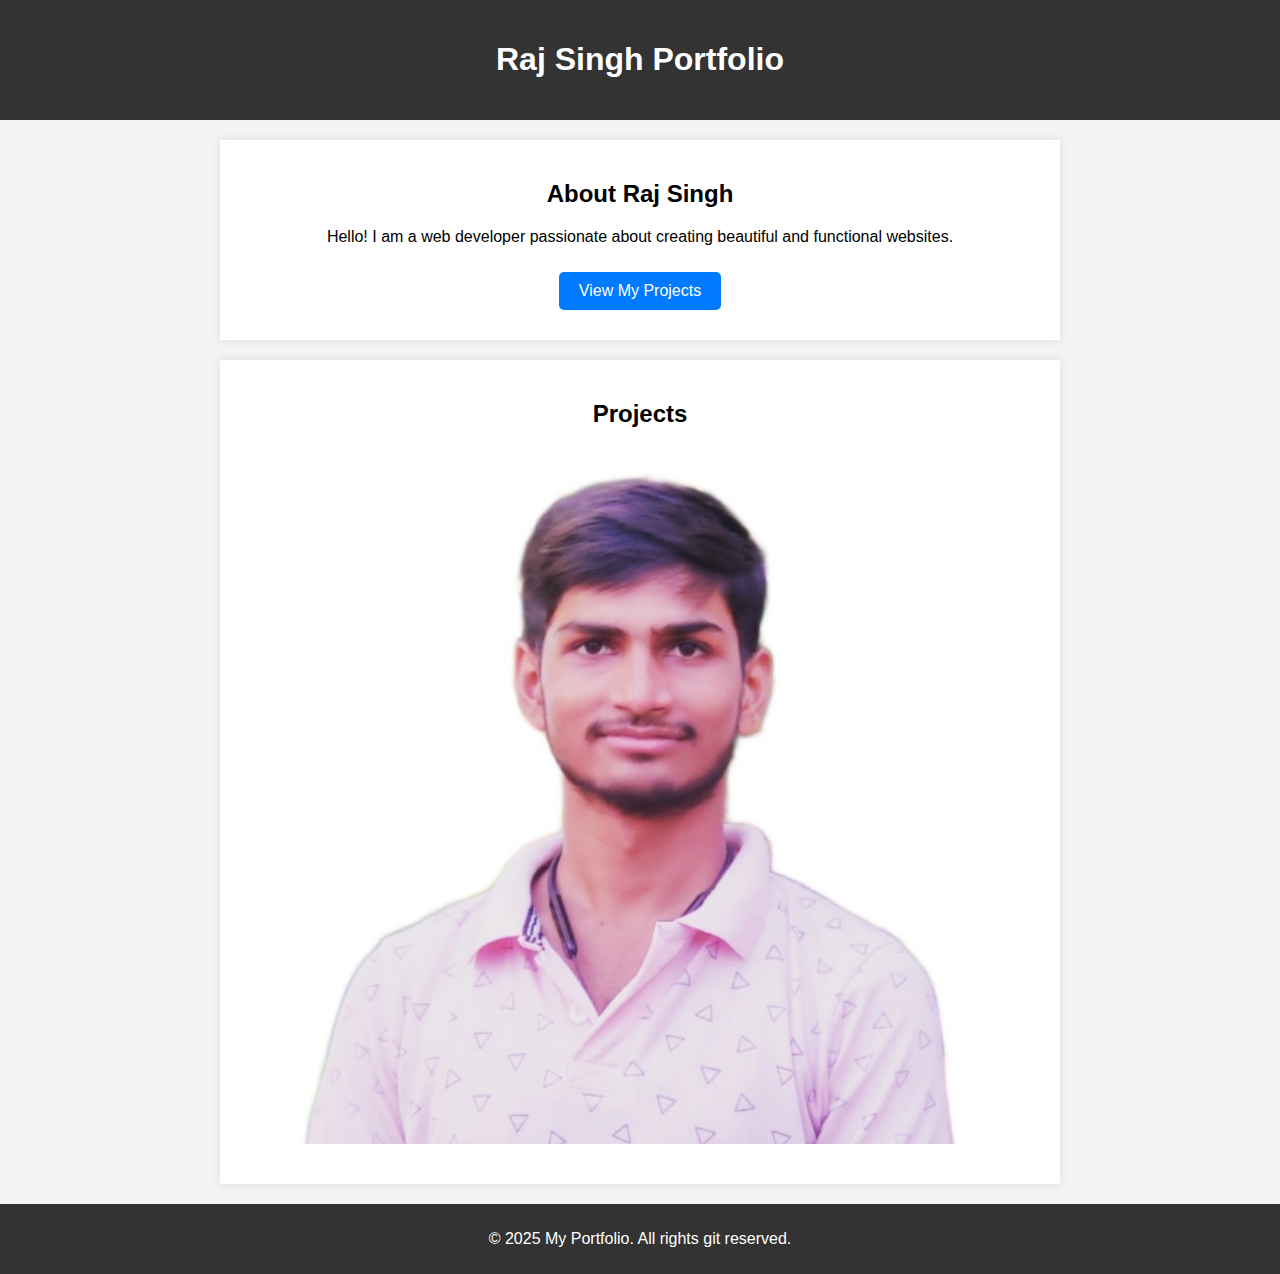
<file: index.html>
<!DOCTYPE html>
<html lang="en">
<head>
    <meta charset="UTF-8">
    <meta name="viewport" content="width=device-width, initial-scale=1.0">
    <title>My Portfolio</title>
    <style>
        body {
            font-family: Arial, sans-serif;
            margin: 0;
            padding: 0;
            background-color: #f4f4f4;
            text-align: center;
        }
        header {
            background: #333;
            color: white;
            padding: 20px;
        }
        section {
            max-width: 800px;
            margin: 20px auto;
            background: white;
            padding: 20px;
            box-shadow: 0 0 10px rgba(0, 0, 0, 0.1);
        }
        .btn {
            display: inline-block;
            padding: 10px 20px;
            margin: 10px;
            color: white;
            background: #007BFF;
            text-decoration: none;
            border-radius: 5px;
        }
        .btn:hover {
            background: #0056b3;
        }
        footer {
            background: #333;
            color: white;
            padding: 10px;
            margin-top: 20px;
        }
    </style>
</head>
<body>
    <header>
        <h1>Raj Singh Portfolio</h1>
    </header>
    <section>
        <h2>About Raj Singh</h2>
        <p>Hello! I am a web developer passionate about creating beautiful and functional websites.</p>
        <a href="#projects" class="btn">View My Projects</a>
    </section>
    <section id="projects">
        <h2>Projects</h2>
        <p> <img src="Img.jpg"></p>
    </section>
    <footer>
        <p>&copy; 2025 My Portfolio. All rights git reserved.</p>
    </footer>
</body>
</html>
</file>
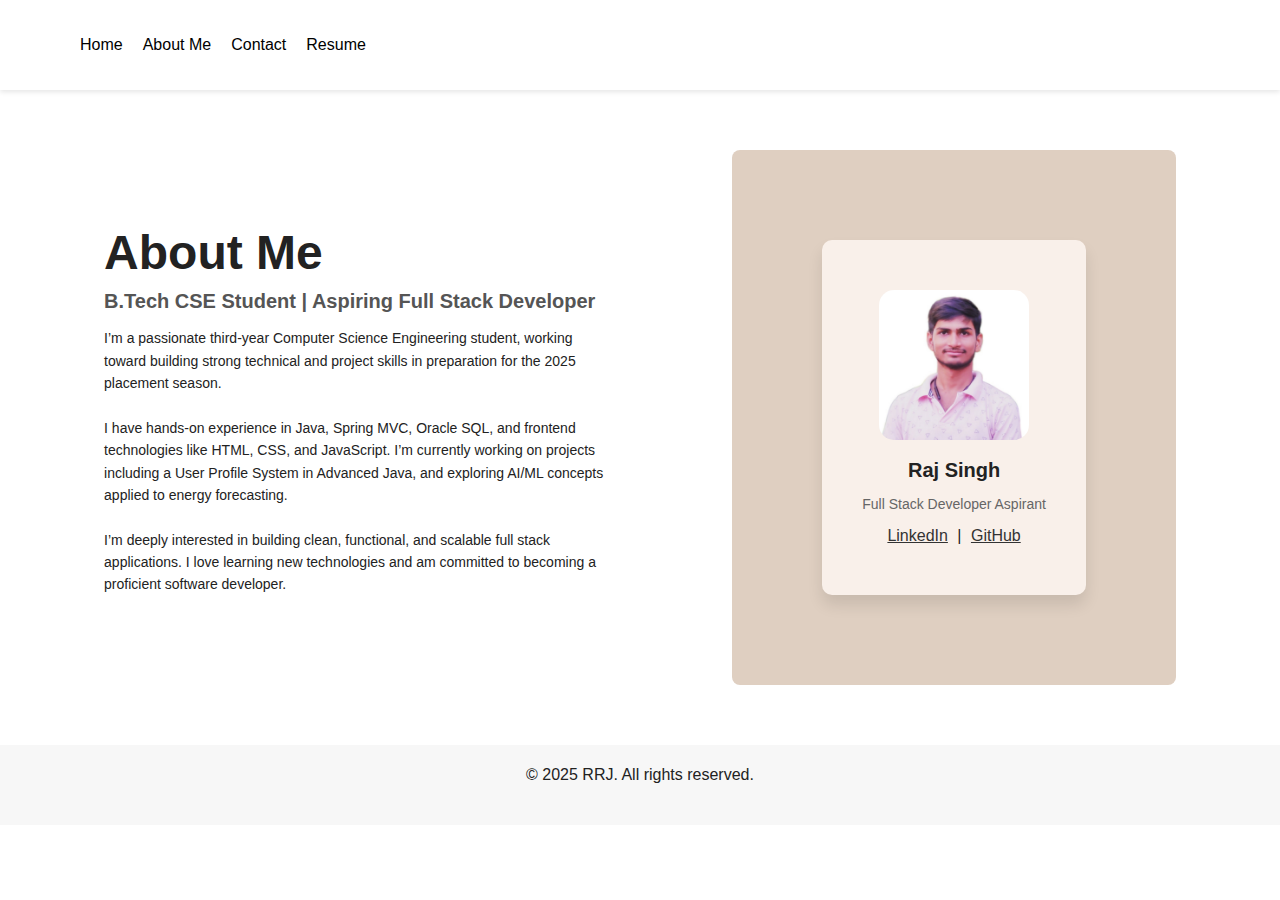
<file: about.html>
<!DOCTYPE html>
<html lang="en">
<head>
  <meta charset="UTF-8">
  <meta name="viewport" content="width=device-width, initial-scale=1">
  <title>About Me</title>
  <link rel="stylesheet" href="style.css">
</head>
<body>
  <header class="navbar">
    
    <ul class="nav-menu">
      <li><a href="index.html">Home</a></li>
      <li><a href="about.html">About Me</a></li>
      <li><a href="contact.html">Contact</a></li>
      <li><a href="assets/resume.pdf" target="_blank">Resume</a></li>
    </ul>
  </header>

  <main class="hero-section">
    <div class="intro-text">
      <h1>About Me</h1>
      <h3>B.Tech CSE Student | Aspiring Full Stack Developer</h3>
      <p class="description">
        I’m a passionate third-year Computer Science Engineering student, working toward building strong technical and project skills in preparation for the 2025 placement season. 
        <br><br>
        I have hands-on experience in Java, Spring MVC, Oracle SQL, and frontend technologies like HTML, CSS, and JavaScript. I’m currently working on projects including a User Profile System in Advanced Java, and exploring AI/ML concepts applied to energy forecasting.
        <br><br>
        I’m deeply interested in building clean, functional, and scalable full stack applications. I love learning new technologies and am committed to becoming a proficient software developer.
      </p>
    </div>
    <div class="card-wrapper">
      <div class="profile-card">
        <img src="Img.jpg" alt="Your Photo" class="profile-img">
        <h2>Raj Singh   </h2>
        <p>Full Stack Developer Aspirant</p>
        <div class="socials">
          <a href="#">LinkedIn</a> |
          <a href="#">GitHub</a>
        </div>
      </div>
    </div>
  </main>

  <footer class="footer">
    <div class="footer-info">
      <p>&copy; 2025 RRJ. All rights reserved.</p>
    </div>
  </footer>
</body>
</html>
</file>
<file: style.css>
body {
  font-family: Arial, sans-serif;
  margin: 0;
  padding: 0;
  color: #222;
  background-color: #fff;
}

.navbar {
  display: flex;
  justify-content: space-between;
  align-items: center;
  padding: 20px 40px;
  box-shadow: 0 2px 5px rgba(0, 0, 0, 0.1);
  position:sticky;
  top: 0;
  z-index: 100;
}

.brand {
  font-size: 20px;
}

.role {
  font-weight: normal;
  color: gray;
}

.nav-menu {
  list-style: none;
  display: flex;
  gap: 20px;
}

.nav-menu li a {
  text-decoration: none;
  color: #000;
}

.hero-section {
  display: flex;
  justify-content: space-around;
  align-items: center;
  padding: 60px 40px;
}

.card-wrapper {
  background-color: #dfcfc1;
  padding: 90px;
  border-radius: 8px;
  text-align: center;
}

.profile-card {
  background-color: #f9f0ea;
  text-align: center;
  padding: 50px 40px;
  border-radius: 10px;
  box-shadow: 0 10px 15px rgba(0, 0, 0, 0.1);
}

.profile-img {
  width: 150px;
  height: 150px;
  object-fit: cover;
  border-radius: 10%;
}

.profile-card h2 {
  margin: 15px 0 5px;
  font-size: 20px;
}

.profile-card p {
  margin-bottom: 15px;
  font-size: 14px;
  color: #666;
}

.socials a {
  margin: 0 5px;
  color: #333;
  font-size: 16px;
}

.intro-text {
  max-width: 500px;
}

.intro-text h1 {
  font-size: 48px;
  margin: 0;
}

.intro-text h3 {
  font-size: 20px;
  margin: 10px 0;
  color: #555;
}

.buttons {
  margin: 20px 0;
}

.btn {
  padding: 10px 20px;
  margin-right: 10px;
  border: none;
  font-weight: bold;
  cursor: pointer;
  border-radius: 20px;
}

.btn.blue {
  background-color: #0066ff;
  color: white;
}

.btn.border {
  border: 2px solid black;
  background-color: transparent;
}

.description {
  font-size: 14px;
  line-height: 1.6;
}

.footer {
  background-color: #f7f7f7;
  padding: 5px;
  text-align: center;
}

.footer-info {
  display: flex;
  justify-content: space-around;
  margin-bottom: 20px;
}

.footer-icons a {
  margin: 0 5px;
  color: #333;
  font-size: 16px;
}
/* Tablets (768px to 1024px) */
@media screen and (max-width: 1024px) {
  .hero-section {
    flex-direction: column;
    padding: 40px 20px;
    text-align: center;
  }

  .intro-text h1 {
    font-size: 36px;
  }

  .intro-text h3 {
    font-size: 18px;
  }

  .card-wrapper {
    padding: 30px;
  }

  .footer-info {
    flex-direction: column;
    gap: 20px;
  }
}

/* Mobile Devices (up to 767px) */
@media screen and (max-width: 767px) {
  .navbar {
    flex-direction: column;
    align-items: flex-start;
    padding: 20px;
  }

  .nav-menu {
    flex-direction: column;
    gap: 10px;
    padding-left: 0;
    width: 100%;
  }

  .hero-section {
    flex-direction: column;
    padding: 30px 15px;
  }

  .intro-text h1 {
    font-size: 28px;
  }

  .intro-text h3 {
    font-size: 16px;
  }

  .card-wrapper {
    padding: 20px;
  }

  .profile-card {
    padding: 20px 10px;
  }

  .footer-info {
    flex-direction: column;
    gap: 10px;
  }
}

@media screen and (max-width: 600px) {
  .modal-content {
    width: 90%;
    margin: 30% auto;
    padding: 15px;
  }

  .modal-content h2 {
    font-size: 20px;
  }

  .modal-content p {
    font-size: 14px;
  }

  .close-btn {
    font-size: 24px;
    top: 5px;
    right: 10px;
  }
}
</file>
